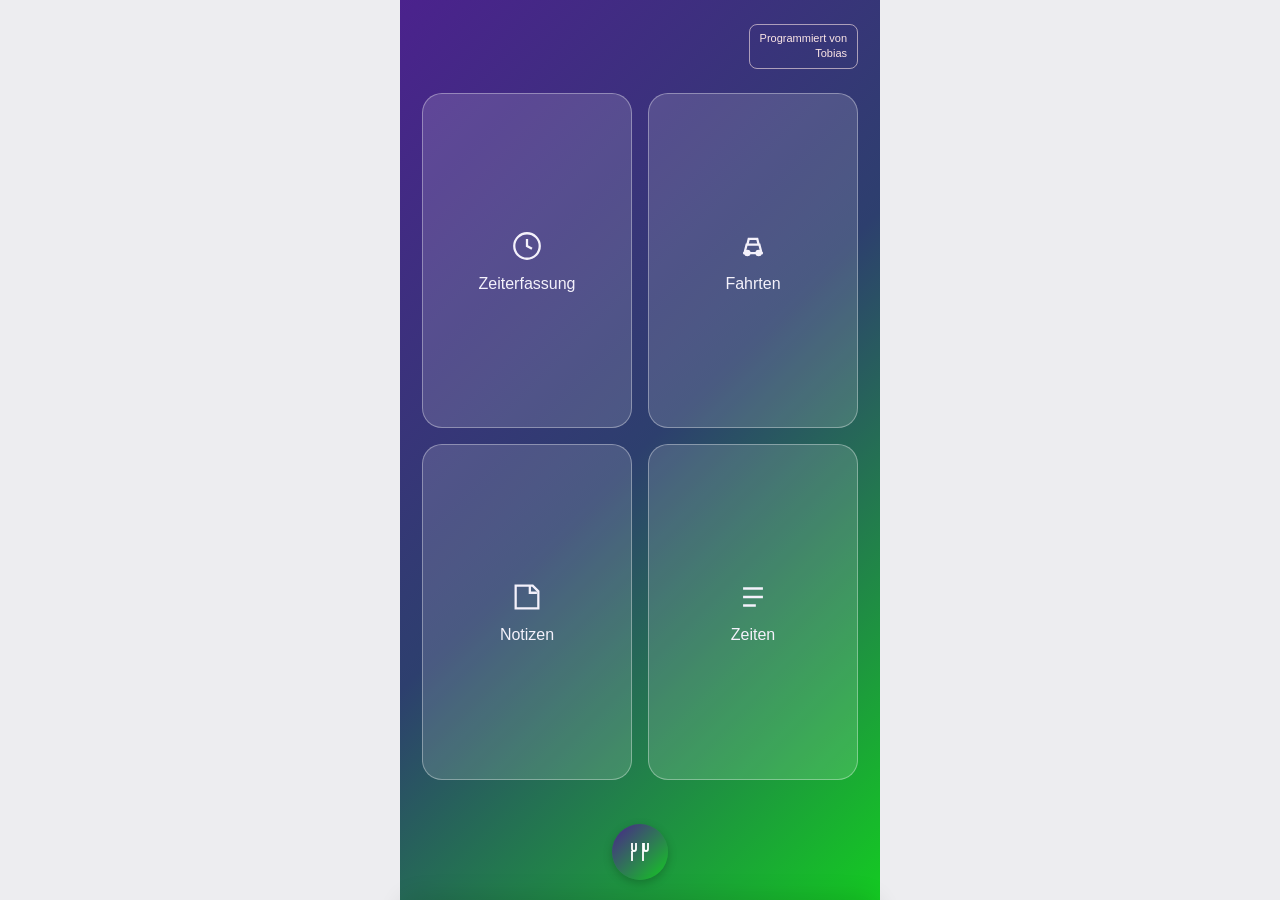
<file: index.html>
<!DOCTYPE html>
<html lang="de">
<head>
<meta charset="UTF-8">
<meta name="viewport" content="width=device-width, initial-scale=1, viewport-fit=cover, user-scalable=no">
<title>Zeit &amp; Notizen</title>
<meta name="theme-color" content="#2D3F6E">
<meta name="apple-mobile-web-app-capable" content="yes">
<meta name="apple-mobile-web-app-status-bar-style" content="black-translucent">
<meta name="apple-mobile-web-app-title" content="Zeit &amp; Notizen">
<link rel="manifest" href="manifest.json">
<link rel="apple-touch-icon" href="icons/icon-180.png">
<link rel="stylesheet" href="styles.css">
</head>
<body>

<div id="app">

  <section class="screen is-active" id="screen-home" data-screen="home">
    <div class="remote">
      <div class="remote-credit">Programmiert von<br>Tobias</div>

      <div class="remote-grid">
        <button class="remote-btn" data-target="work">
          <svg viewBox="0 0 24 24" fill="none" stroke="currentColor" stroke-width="1.6"><circle cx="12" cy="12" r="9"/><path d="M12 7v5l3.5 2"/></svg>
          <span>Zeiterfassung</span>
        </button>
        <button class="remote-btn" data-target="fahrten">
          <svg viewBox="0 0 24 24" fill="none" stroke="currentColor" stroke-width="1.6"><path d="M5 17h14M6 17l1.5-6h9L18 17M8 11l1-4h6l1 4"/><circle cx="8" cy="17" r="1.5"/><circle cx="16" cy="17" r="1.5"/></svg>
          <span>Fahrten</span>
        </button>
        <button class="remote-btn" data-target="notes">
          <svg viewBox="0 0 24 24" fill="none" stroke="currentColor" stroke-width="1.6"><path d="M4 4h12l4 4v12H4z"/><path d="M14 4v5h5"/></svg>
          <span>Notizen</span>
        </button>
        <button class="remote-btn" data-target="times">
          <svg viewBox="0 0 24 24" fill="none" stroke="currentColor" stroke-width="1.6"><path d="M5 6h14M5 12h14M5 18h9"/></svg>
          <span>Zeiten</span>
        </button>
      </div>
    </div>
  </section>

  <section class="screen" id="screen-work" data-screen="work">
    <header class="topbar topbar--simple">
      <p class="page-title">Zeiterfassung</p>
    </header>

    <div class="status-card" id="work-status-card">
      <div>
        <p class="status-label">Status</p>
        <p class="status-value" id="work-status-value">Nicht eingestempelt</p>
      </div>
      <svg class="icon" viewBox="0 0 24 24" fill="none" stroke="currentColor" stroke-width="1.6"><circle cx="12" cy="12" r="9"/><path d="M12 7v5l3.5 2"/></svg>
    </div>

    <button class="big-btn big-btn--blue" id="btn-work-in">
      <svg viewBox="0 0 24 24" fill="currentColor"><path d="M8 5v14l11-7z"/></svg>
      Einstempeln
    </button>

    <button class="big-btn big-btn--red" id="btn-work-out">
      <svg viewBox="0 0 24 24" fill="currentColor"><rect x="6" y="6" width="12" height="12" rx="2"/></svg>
      Ausstempeln
    </button>

    <button class="pill-btn pill-btn--amber" id="btn-work-marker">
      <svg viewBox="0 0 24 24" fill="none" stroke="currentColor" stroke-width="1.8"><path d="M6 3v18l6-4 6 4V3z"/></svg>
      Marker setzen
    </button>

    <div class="today-summary" id="work-summary">
      <p class="summary-label">Heute</p>
      <p class="summary-empty">Noch keine Einträge</p>
    </div>
  </section>

  <section class="screen" id="screen-fahrten" data-screen="fahrten">
    <header class="topbar topbar--simple">
      <p class="page-title">Fahrten</p>
    </header>

    <div class="status-card" id="fahrt-status-card">
      <div>
        <p class="status-label">Status</p>
        <p class="status-value" id="fahrt-status-value">Nicht eingestempelt</p>
      </div>
      <svg class="icon" viewBox="0 0 24 24" fill="none" stroke="currentColor" stroke-width="1.6"><path d="M5 17h14M6 17l1.5-6h9L18 17M8 11l1-4h6l1 4"/><circle cx="8" cy="17" r="1.5"/><circle cx="16" cy="17" r="1.5"/></svg>
    </div>

    <button class="big-btn big-btn--blue" id="btn-fahrt-in">
      <svg viewBox="0 0 24 24" fill="currentColor"><path d="M8 5v14l11-7z"/></svg>
      Einstempeln
    </button>

    <button class="big-btn big-btn--red" id="btn-fahrt-out">
      <svg viewBox="0 0 24 24" fill="currentColor"><rect x="6" y="6" width="12" height="12" rx="2"/></svg>
      Ausstempeln
    </button>

    <div class="today-summary" id="fahrt-summary">
      <p class="summary-label">Heute</p>
      <p class="summary-empty">Noch keine Einträge</p>
    </div>
  </section>

  <section class="screen" id="screen-notes" data-screen="notes">
    <header class="topbar topbar--simple">
      <p class="page-title">Notizen</p>
    </header>

    <button class="pill-btn pill-btn--filled" id="btn-note-open">
      <svg viewBox="0 0 24 24" fill="none" stroke="currentColor" stroke-width="1.8"><path d="M4 4h12l4 4v12H4z"/><path d="M14 4v5h5"/></svg>
      <span id="note-btn-label">Neue Notiz</span>
    </button>

    <button class="pill-btn" id="btn-history-open">
      <svg viewBox="0 0 24 24" fill="none" stroke="currentColor" stroke-width="1.8"><circle cx="12" cy="12" r="9"/><path d="M12 7v5l3 2"/></svg>
      Verlauf
    </button>

    <p class="section-label">Verlauf</p>
    <div class="list" id="notes-history-list">
      <p class="list-empty">Noch keine vergangenen Notizen</p>
    </div>
  </section>

  <section class="screen" id="screen-note-editor" data-screen="note-editor">
    <header class="topbar topbar--simple">
      <button class="back-btn" data-back="notes">
        <svg viewBox="0 0 24 24" fill="none" stroke="currentColor" stroke-width="2"><path d="M15 6l-6 6 6 6"/></svg>
      </button>
      <p class="page-title" id="note-editor-title">Neue Notiz</p>
      <span class="spacer"></span>
    </header>
    <textarea id="note-textarea" class="note-textarea" placeholder="Schreib deine Notiz für heute…"></textarea>
    <button class="pill-btn pill-btn--filled" id="btn-note-save">Speichern</button>
  </section>

  <section class="screen" id="screen-note-view" data-screen="note-view">
    <header class="topbar topbar--simple">
      <button class="back-btn" data-back="notes">
        <svg viewBox="0 0 24 24" fill="none" stroke="currentColor" stroke-width="2"><path d="M15 6l-6 6 6 6"/></svg>
      </button>
      <p class="page-title" id="note-view-title">03.08.26</p>
      <span class="spacer"></span>
    </header>
    <div class="note-readonly" id="note-view-content"></div>
  </section>

  <section class="screen" id="screen-times" data-screen="times">
    <header class="topbar topbar--simple">
      <p class="page-title">Zeiten</p>
    </header>

    <select id="filter-range" class="filter-select">
      <option value="week">Diese Woche</option>
      <option value="month">Dieser Monat</option>
      <option value="all">Alle</option>
    </select>

    <div class="legend">
      <span class="legend-item"><span class="dot dot-blue"></span>Zeiterfassung</span>
      <span class="legend-item"><span class="dot dot-green"></span>Fahrten</span>
      <span class="legend-item"><span class="dot dot-amber"></span>Marker</span>
    </div>

    <div class="list" id="times-list">
      <p class="list-empty">Noch keine Zeiteinträge</p>
    </div>
  </section>

  <div class="sheet-backdrop" id="sheet-backdrop"></div>
  <div class="sheet" id="reason-sheet">
    <div class="sheet-handle"></div>
    <p class="sheet-title" id="sheet-title">Einstempeln um 9:32</p>
    <p class="sheet-label">Grund (Pflichtfeld)</p>
    <textarea id="reason-input" class="sheet-textarea" placeholder="z.B. Anfahrt zur Arbeit"></textarea>
    <p class="sheet-error" id="sheet-error">Bitte einen Grund angeben.</p>
    <button class="pill-btn pill-btn--filled" id="sheet-confirm">Bestätigen</button>
  </div>

  <button class="home-fab" id="home-fab" aria-label="Zum Standardmenü">
    <svg viewBox="0 0 24 24" fill="none" stroke="currentColor" stroke-width="1.8"><path d="M8 3v6c0 1-1 2-2 2s-2-1-2-2V3M4 11v10M15 3v18M20 3v6c0 1-1 2-2 2s-2-1-2-2V3"/></svg>
  </button>

</div>

<script src="app.js"></script>
</body>
</html>
</file>
<file: styles.css>
:root {
  --grad-a: #4B228D;
  --grad-b: #2D3F6E;
  --grad-c: #14CA22;
  --blue: #185FA5;
  --blue-tint: #E6F1FB;
  --red: #A32D2D;
  --red-tint: #FCEBEB;
  --green: #1D9E75;
  --green-tint: #E1F5EE;
  --amber: #854F0B;
  --amber-tint: #FAEEDA;
  --bg: #EDEDF0;
  --surface: #FFFFFF;
  --surface-2: #F3F3F5;
  --border: #E0E0E4;
  --border-strong: #CFCFD4;
  --text-primary: #1C1C1E;
  --text-secondary: #6B6B70;
  --text-muted: #9A9AA0;
  --radius-lg: 20px;
  --radius-md: 12px;
  --safe-top: env(safe-area-inset-top, 0px);
  --safe-bottom: env(safe-area-inset-bottom, 0px);
}

* { box-sizing: border-box; }

html, body {
  margin: 0;
  padding: 0;
  height: 100%;
  overflow: hidden;
  background: var(--bg);
  color: var(--text-primary);
  font-family: -apple-system, BlinkMacSystemFont, "SF Pro Text", "Helvetica Neue", Arial, sans-serif;
  -webkit-tap-highlight-color: transparent;
}

#app {
  position: relative;
  height: 100%;
  max-width: 480px;
  margin: 0 auto;
  background: var(--bg);
}

.screen {
  position: absolute;
  inset: 0;
  padding: calc(20px + var(--safe-top)) 18px calc(110px + var(--safe-bottom));
  overflow-y: auto;
  display: none;
  -webkit-overflow-scrolling: touch;
}
.screen.is-active { display: block; }

/* ---------- Home / remote panel ---------- */
#screen-home { padding: 0; display: none; overflow: hidden; }
#screen-home.is-active { display: block; }

.remote {
  width: 100%;
  height: 100%;
  max-width: 480px;
  margin: 0 auto;
  background: linear-gradient(135deg, var(--grad-a) 0%, var(--grad-b) 50%, var(--grad-c) 100%);
  padding: calc(24px + var(--safe-top)) 22px calc(120px + var(--safe-bottom));
  position: relative;
  display: flex;
  flex-direction: column;
  box-sizing: border-box;
}

.remote-credit {
  align-self: flex-end;
  font-size: 11px;
  color: #FCE6E6;
  text-align: right;
  line-height: 1.4;
  border: 1px solid rgba(252,230,230,0.6);
  border-radius: 8px;
  padding: 6px 10px;
  margin-bottom: 24px;
  flex-shrink: 0;
}

.remote-grid {
  flex: 1;
  display: grid;
  grid-template-columns: 1fr 1fr;
  grid-template-rows: 1fr 1fr;
  gap: 16px;
}

.remote-btn {
  border: none;
  border-radius: 20px;
  background: rgba(255,255,255,0.14);
  border: 1px solid rgba(255,255,255,0.35);
  color: #F4F1FB;
  font-size: 16px;
  font-weight: 500;
  display: flex;
  flex-direction: column;
  align-items: center;
  justify-content: center;
  gap: 12px;
}
.remote-btn svg { width: 34px; height: 34px; }
.remote-btn:active { transform: scale(0.96); background: rgba(255,255,255,0.22); }

/* ---------- Topbar ---------- */
.topbar { display: flex; justify-content: space-between; align-items: flex-start; margin-bottom: 18px; }
.topbar--simple { align-items: center; }
.page-title { font-size: 22px; font-weight: 600; margin: 0; flex: 1; }
.spacer { width: 24px; }

.back-btn {
  width: 32px; height: 32px;
  border: none; background: var(--surface);
  border-radius: 50%;
  display: flex; align-items: center; justify-content: center;
  color: var(--text-primary);
  box-shadow: 0 1px 2px rgba(0,0,0,0.06);
}
.back-btn svg { width: 18px; height: 18px; }

/* ---------- Status card ---------- */
.status-card {
  background: var(--surface);
  border: 1px solid var(--border);
  border-radius: var(--radius-md);
  padding: 14px 16px;
  display: flex; align-items: center; justify-content: space-between;
  margin-bottom: 18px;
  box-shadow: 0 1px 3px rgba(0,0,0,0.04);
}
.status-label { font-size: 12px; color: var(--text-muted); margin: 0; }
.status-value { font-size: 16px; font-weight: 600; margin: 3px 0 0; }
.status-card .icon { width: 24px; height: 24px; color: var(--text-secondary); }
.status-card.is-active .status-value { color: var(--blue); }

/* ---------- Big buttons ---------- */
.big-btn {
  width: 100%;
  height: 96px;
  border: none;
  border-radius: var(--radius-lg);
  font-size: 18px;
  font-weight: 600;
  display: flex; flex-direction: column; align-items: center; justify-content: center;
  gap: 6px;
  margin-bottom: 14px;
  transition: transform .08s ease, opacity .15s ease;
}
.big-btn:active { transform: scale(0.97); }
.big-btn svg { width: 26px; height: 26px; }
.big-btn--blue { background: var(--blue); color: var(--blue-tint); }
.big-btn--red { background: var(--red); color: var(--red-tint); }
.big-btn:disabled {
  background: var(--surface-2);
  color: var(--text-muted);
  border: 1px solid var(--border);
  opacity: 1;
}
.big-btn:disabled svg { opacity: 0.5; }

/* ---------- Today summary ---------- */
.today-summary { background: var(--surface); border: 1px solid var(--border); border-radius: var(--radius-md); padding: 12px 16px; margin-top: 4px; }
.summary-label { font-size: 12px; color: var(--text-muted); margin: 0 0 6px; }
.summary-empty { font-size: 13px; color: var(--text-secondary); margin: 0; }
.summary-entry { display: flex; gap: 8px; align-items: flex-start; font-size: 13px; padding: 4px 0; }
.summary-entry .dot { width: 8px; height: 8px; border-radius: 50%; margin-top: 4px; flex-shrink: 0; }
.summary-entry.in .dot { background: var(--blue); }
.summary-entry.out .dot { background: var(--red); }
.summary-entry.marker .dot { background: var(--amber); }
.summary-entry .reason { color: var(--text-muted); font-size: 12px; }

/* ---------- Pill buttons ---------- */
.pill-btn {
  width: 100%; height: 50px;
  border-radius: var(--radius-md);
  border: 1px solid var(--border);
  background: var(--surface);
  color: var(--text-primary);
  font-size: 15px;
  display: flex; align-items: center; justify-content: center; gap: 8px;
  margin-bottom: 12px;
}
.pill-btn svg { width: 18px; height: 18px; }
.pill-btn--filled { background: var(--blue-tint); border-color: transparent; color: var(--blue); font-weight: 600; }
.pill-btn--amber { background: var(--amber-tint); border-color: transparent; color: var(--amber); font-weight: 600; }
.pill-btn:active { transform: scale(0.98); }

.section-label { font-size: 12px; color: var(--text-muted); margin: 20px 0 8px; }

.list { display: flex; flex-direction: column; gap: 8px; }
.list-empty { font-size: 13px; color: var(--text-muted); margin: 8px 0; }

.list-row { background: var(--surface); border: 1px solid var(--border); border-radius: var(--radius-md); padding: 12px 14px; display: flex; justify-content: space-between; align-items: center; }
.list-row .row-date { font-size: 14px; font-weight: 500; }
.list-row .chev { width: 16px; height: 16px; color: var(--text-muted); }

/* ---------- Note editor ---------- */
.note-textarea {
  width: 100%; min-height: 50vh;
  border: 1px solid var(--border); border-radius: var(--radius-md);
  background: var(--surface); padding: 14px; font-size: 15px;
  font-family: inherit; resize: none; margin-bottom: 14px; color: var(--text-primary);
}
.note-textarea:focus { outline: none; border-color: var(--blue); }
.note-readonly { background: var(--surface); border: 1px solid var(--border); border-radius: var(--radius-md); padding: 16px; font-size: 15px; line-height: 1.5; white-space: pre-wrap; min-height: 200px; }

/* ---------- Time stamps ---------- */
.filter-select {
  width: 100%; height: 44px; border-radius: var(--radius-md);
  border: 1px solid var(--border); background: var(--surface);
  padding: 0 12px; font-size: 14px; margin-bottom: 12px; color: var(--text-primary);
  -webkit-appearance: none;
}

.legend { display: flex; gap: 14px; margin-bottom: 16px; flex-wrap: wrap; }
.legend-item { font-size: 11.5px; color: var(--text-secondary); display: flex; align-items: center; gap: 5px; }
.legend .dot { width: 8px; height: 8px; border-radius: 50%; display: inline-block; }
.dot-blue { background: var(--blue); }
.dot-green { background: var(--green); }
.dot-amber { background: var(--amber); }

.day-card { background: var(--surface); border: 1px solid var(--border); border-radius: var(--radius-md); padding: 12px 14px; cursor: pointer; }
.day-card-head { display: flex; justify-content: space-between; align-items: center; }
.day-card-head .row-date { font-size: 14px; font-weight: 500; }
.day-card-head .row-meta { font-size: 12px; color: var(--text-secondary); }
.day-card-detail { border-top: 1px solid var(--border); margin-top: 10px; padding-top: 10px; display: none; flex-direction: column; gap: 8px; }
.day-card.is-open .day-card-detail { display: flex; }
.day-card.is-open { border-color: var(--border-strong); }

.entry-row { display: flex; gap: 8px; align-items: flex-start; }
.entry-row svg { width: 15px; height: 15px; margin-top: 2px; flex-shrink: 0; }
.entry-row.cat-work.type-in svg, .entry-row.cat-work.type-out svg { color: var(--blue); }
.entry-row.cat-fahrt svg { color: var(--green); }
.entry-row.cat-work.type-marker svg { color: var(--amber); }
.entry-row .entry-time { font-size: 12.5px; margin: 0; }
.entry-row .entry-reason { font-size: 11.5px; color: var(--text-muted); margin: 1px 0 0; }

/* ---------- Bottom sheet ---------- */
.sheet-backdrop { position: fixed; inset: 0; background: rgba(0,0,0,0.35); opacity: 0; pointer-events: none; transition: opacity .2s ease; z-index: 40; }
.sheet-backdrop.is-open { opacity: 1; pointer-events: auto; }
.sheet {
  position: fixed; left: 50%; bottom: 0; transform: translate(-50%, 100%);
  width: 100%; max-width: 480px; background: var(--surface);
  border-radius: 20px 20px 0 0; padding: 14px 18px calc(20px + var(--safe-bottom));
  transition: transform .25s cubic-bezier(.32,.72,0,1); z-index: 50;
  box-shadow: 0 -4px 24px rgba(0,0,0,0.12);
}
.sheet.is-open { transform: translate(-50%, 0); }
.sheet-handle { width: 36px; height: 4px; background: var(--border-strong); border-radius: 4px; margin: 0 auto 14px; }
.sheet-title { font-size: 15px; font-weight: 600; margin: 0 0 10px; }
.sheet-label { font-size: 12px; color: var(--text-secondary); margin: 0 0 6px; }
.sheet-textarea { width: 100%; height: 80px; border: 1px solid var(--border); border-radius: var(--radius-md); padding: 10px 12px; font-size: 14px; font-family: inherit; resize: none; margin-bottom: 6px; color: var(--text-primary); }
.sheet-textarea:focus { outline: none; border-color: var(--blue); }
.sheet-error { font-size: 12px; color: var(--red); margin: 0 0 10px; display: none; }
.sheet-error.is-visible { display: block; }

/* ---------- Persistent home button ---------- */
.home-fab {
  position: absolute;
  left: 50%;
  bottom: calc(20px + var(--safe-bottom));
  transform: translateX(-50%);
  width: 56px; height: 56px;
  border-radius: 50%;
  border: none;
  background: linear-gradient(135deg, var(--grad-a) 0%, var(--grad-c) 100%);
  color: #FFFFFF;
  display: flex; align-items: center; justify-content: center;
  box-shadow: 0 3px 10px rgba(0,0,0,0.22);
  z-index: 30;
}
.home-fab svg { width: 24px; height: 24px; }
.home-fab:active { transform: translateX(-50%) scale(0.94); }
</file>
